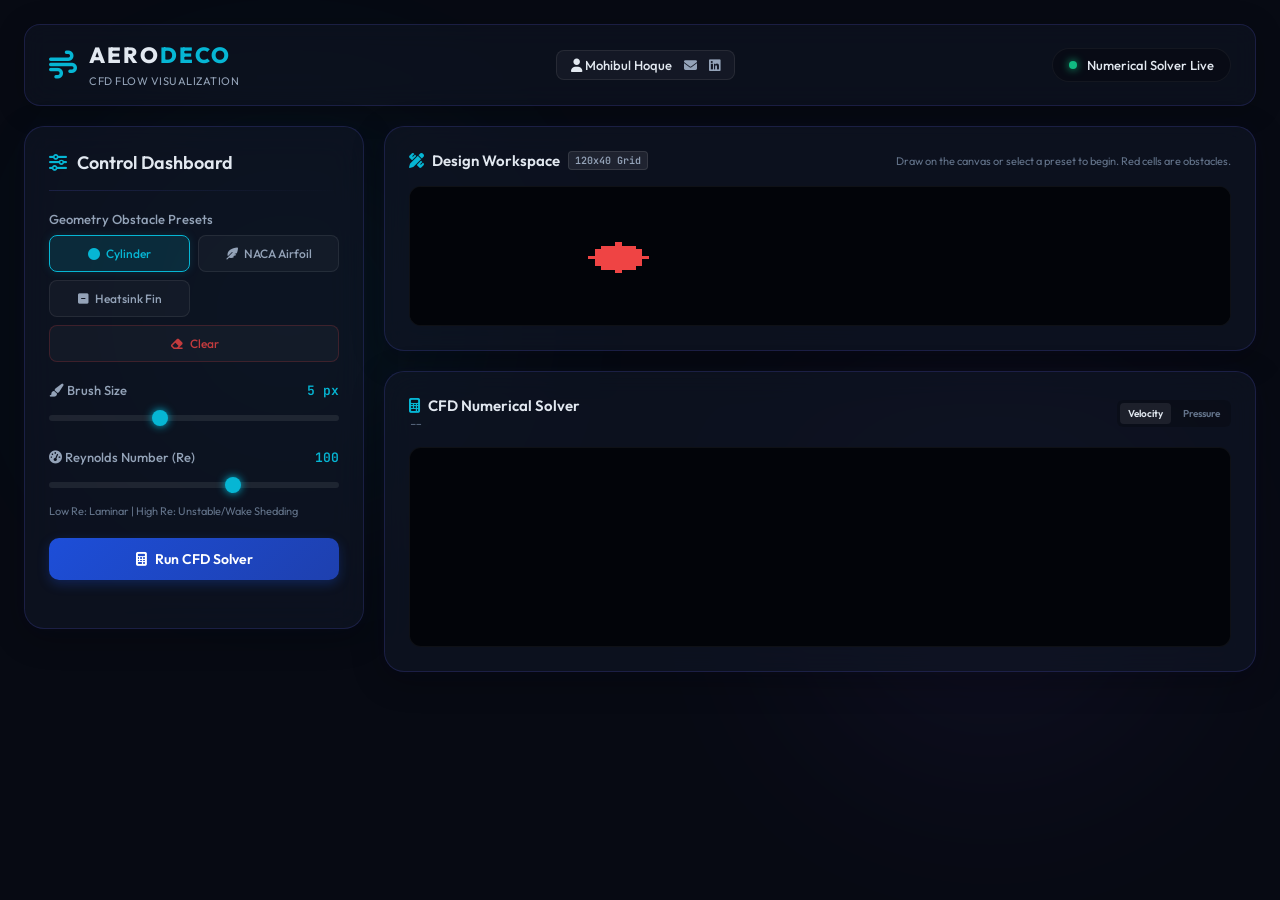
<file: frontend/index.html>
<!DOCTYPE html>
<html lang="en">
<head>
    <meta charset="UTF-8">
    <meta name="viewport" content="width=device-width, initial-scale=1.0">
    <title>AI-Driven Aero Design Accelerator | CFD Flow Visualization</title>
    <link rel="stylesheet" href="style.css">
    <!-- Google Fonts -->
    <link rel="preconnect" href="https://fonts.googleapis.com">
    <link rel="preconnect" href="https://fonts.gstatic.com" crossorigin>
    <link href="https://fonts.googleapis.com/css2?family=Outfit:wght@300;400;500;600;700;800&family=JetBrains+Mono:wght@400;500;700&display=swap" rel="stylesheet">
    <!-- FontAwesome icons -->
    <link rel="stylesheet" href="https://cdnjs.cloudflare.com/ajax/libs/font-awesome/6.4.0/css/all.min.css">
</head>
<body>
    <div class="glass-bg"></div>
    <div class="app-container">
        <!-- Top Navigation Header -->
        <header class="app-header">
            <div class="header-logo">
                <i class="fa-solid fa-wind wind-icon"></i>
                <div class="logo-text">
                    <h1>AERO<span>DECO</span></h1>
                    <span class="logo-sub">CFD Flow Visualization</span>
                </div>
            </div>
            
            <!-- Developer Info -->
            <div class="header-developer-info">
                <span class="dev-name"><i class="fa-solid fa-user"></i> Mohibul Hoque</span>
                <a class="dev-link" href="mailto:hokworks@gmail.com" title="Email"><i class="fa-solid fa-envelope"></i></a>
                <a class="dev-link" href="https://linkedin.com/in/speedymohibul" target="_blank" title="LinkedIn"><i class="fa-brands fa-linkedin"></i></a>
            </div>

            <div class="header-status-badge">
                <span class="status-indicator success"></span>
                <span>Numerical Solver Live</span>
            </div>
        </header>

        <!-- Main Body Grid Layout -->
        <main class="app-main">
            <!-- Sidebar: Parameters & Controls -->
            <section class="control-panel glass-card">
                <h2><i class="fa-solid fa-sliders"></i> Control Dashboard</h2>
                <hr>

                <!-- Input Geometry Presets -->
                <div class="control-group">
                    <label>Geometry Obstacle Presets</label>
                    <div class="preset-buttons">
                        <button class="btn btn-preset active" data-preset="cylinder"><i class="fa-solid fa-circle"></i> Cylinder</button>
                        <button class="btn btn-preset" data-preset="airfoil"><i class="fa-solid fa-feather-pointed"></i> NACA Airfoil</button>
                        <button class="btn btn-preset" data-preset="heatsink"><i class="fa-solid fa-square-minus"></i> Heatsink Fin</button>
                        <button class="btn btn-preset" id="btnClearCanvas"><i class="fa-solid fa-eraser"></i> Clear</button>
                    </div>
                </div>

                <!-- Drawing Controls -->
                <div class="control-group">
                    <div class="slider-header">
                        <label for="brushSize"><i class="fa-solid fa-paint-brush"></i> Brush Size</label>
                        <span id="brushSizeVal">5 px</span>
                    </div>
                    <input type="range" id="brushSize" min="2" max="10" value="5" class="slider">
                </div>

                <!-- Physics Parameters -->
                <div class="control-group">
                    <div class="slider-header">
                        <label for="reynoldsNum"><i class="fa-solid fa-gauge-high"></i> Reynolds Number (Re)</label>
                        <span id="reynoldsVal">100</span>
                    </div>
                    <input type="range" id="reynoldsNum" min="10" max="150" value="100" class="slider">
                    <span class="slider-desc">Low Re: Laminar | High Re: Unstable/Wake Shedding</span>
                </div>

                <!-- Simulation Action Buttons -->
                <div class="action-buttons">
                    <button class="btn btn-primary" id="btnRunSolver" style="width: 100%;">
                        <i class="fa-solid fa-calculator"></i> Run CFD Solver
                    </button>
                </div>
            </section>

            <!-- Main Render Area: Viewport Comparative Panel -->
            <section class="render-area">
                <!-- Row 1: Workspace Drawing and Presets -->
                <div class="render-card workspace glass-card">
                    <div class="card-header">
                        <h3><i class="fa-solid fa-pen-ruler"></i> Design Workspace <span class="badge">120x40 Grid</span></h3>
                        <span class="card-desc">Draw on the canvas or select a preset to begin. Red cells are obstacles.</span>
                    </div>
                    <div class="canvas-container">
                        <canvas id="designCanvas" width="120" height="40"></canvas>
                    </div>
                </div>

                <!-- Row 2: Viewports Grid -->
                <div class="viewports-single-grid">
                    <!-- CFD Solver Viewport -->
                    <div class="render-card glass-card">
                        <div class="card-header">
                            <div class="header-main">
                                <h3><i class="fa-solid fa-calculator"></i> CFD Numerical Solver</h3>
                                <span class="solver-timer" id="cfdTimer">--</span>
                            </div>
                            <div class="viz-modes">
                                <button class="btn-viz active" data-mode="velocity">Velocity</button>
                                <button class="btn-viz" data-mode="pressure">Pressure</button>
                            </div>
                        </div>
                        <div class="viewport-canvas-container" style="height: 200px;">
                            <canvas id="cfdCanvas" width="120" height="40"></canvas>
                            <div class="loading-overlay" id="cfdLoading">
                                <div class="spinner"></div>
                                <span>Running Lattice Boltzmann simulation...</span>
                            </div>
                        </div>
                    </div>
                </div>
            </section>
        </main>
    </div>

    <!-- Notification Toast -->
    <div id="toast" class="toast"></div>

    <script src="app.js"></script>
</body>
</html>
</file>
<file: frontend/style.css>
/* Modern Dark Aesthetic CSS Stylesheet */

:root {
    --bg-dark: #070a13;
    --card-bg: rgba(16, 22, 38, 0.65);
    --card-border: rgba(99, 102, 241, 0.18);
    --card-glow: rgba(99, 102, 241, 0.05);
    --text-primary: #e2e8f0;
    --text-secondary: #94a3b8;
    --text-muted: #64748b;
    
    /* Accents */
    --accent-cyan: #06b6d4;
    --accent-purple: #8b5cf6;
    --accent-magenta: #d946ef;
    --accent-green: #10b981;
    --accent-red: #ef4444;
    --accent-yellow: #f59e0b;
    
    /* Transitions */
    --transition-smooth: all 0.3s cubic-bezier(0.4, 0, 0.2, 1);
}

* {
    box-sizing: border-box;
    margin: 0;
    padding: 0;
}

body {
    background-color: var(--bg-dark);
    color: var(--text-primary);
    font-family: 'Outfit', sans-serif;
    overflow-x: hidden;
    min-height: 100vh;
    display: flex;
    justify-content: center;
    position: relative;
}

/* Background Glowing Accents */
.glass-bg {
    position: absolute;
    top: 0;
    left: 0;
    right: 0;
    bottom: 0;
    z-index: -1;
    overflow: hidden;
}

.glass-bg::before, .glass-bg::after {
    content: '';
    position: absolute;
    width: 450px;
    height: 450px;
    border-radius: 50%;
    filter: blur(120px);
    opacity: 0.15;
}

.glass-bg::before {
    background: radial-gradient(circle, var(--accent-cyan) 0%, transparent 70%);
    top: 10%;
    left: 5%;
    animation: floatGlow 15s infinite alternate;
}

.glass-bg::after {
    background: radial-gradient(circle, var(--accent-purple) 0%, transparent 70%);
    bottom: 10%;
    right: 5%;
    animation: floatGlow 18s infinite alternate-reverse;
}

@keyframes floatGlow {
    0% { transform: translate(0, 0) scale(1); }
    100% { transform: translate(60px, 40px) scale(1.15); }
}

/* App Container Layout */
.app-container {
    width: 100%;
    max-width: 1440px;
    padding: 24px;
    display: flex;
    flex-direction: column;
    gap: 20px;
    z-index: 1;
}

/* App Header Styling */
.app-header {
    display: flex;
    justify-content: space-between;
    align-items: center;
    padding: 16px 24px;
    background: rgba(16, 22, 38, 0.5);
    border: 1px solid var(--card-border);
    border-radius: 16px;
    backdrop-filter: blur(12px);
    -webkit-backdrop-filter: blur(12px);
    box-shadow: 0 4px 30px rgba(0, 0, 0, 0.2);
}

.header-logo {
    display: flex;
    align-items: center;
    gap: 12px;
}

.wind-icon {
    font-size: 28px;
    color: var(--accent-cyan);
    animation: pulseIcon 3s infinite ease-in-out;
}

@keyframes pulseIcon {
    0%, 100% { transform: scale(1); filter: drop-shadow(0 0 2px rgba(6, 182, 212, 0.2)); }
    50% { transform: scale(1.08); filter: drop-shadow(0 0 10px rgba(6, 182, 212, 0.6)); }
}

.logo-text h1 {
    font-size: 22px;
    font-weight: 800;
    letter-spacing: 2px;
}

.logo-text h1 span {
    color: var(--accent-cyan);
}

.logo-sub {
    font-size: 11px;
    color: var(--text-secondary);
    letter-spacing: 0.5px;
    text-transform: uppercase;
}

/* Developer Info */
.header-developer-info {
    display: flex;
    align-items: center;
    gap: 12px;
    font-size: 13px;
    background: rgba(255, 255, 255, 0.04);
    padding: 6px 14px;
    border-radius: 8px;
    border: 1px solid rgba(255, 255, 255, 0.08);
}
.dev-name {
    color: var(--text-primary);
    font-weight: 500;
}
.dev-link {
    color: var(--text-secondary);
    text-decoration: none;
    transition: color 0.2s ease;
}
.dev-link:hover {
    color: var(--accent-cyan);
}

.header-status-badge {
    display: flex;
    align-items: center;
    gap: 10px;
    padding: 8px 16px;
    background: rgba(0, 0, 0, 0.25);
    border: 1px solid rgba(255, 255, 255, 0.05);
    border-radius: 30px;
    font-size: 13px;
    font-weight: 500;
}

.status-indicator {
    width: 8px;
    height: 8px;
    border-radius: 50%;
    display: inline-block;
}

.status-indicator.success {
    background-color: var(--accent-green);
    box-shadow: 0 0 8px var(--accent-green);
}

.status-indicator.warning {
    background-color: var(--accent-yellow);
    box-shadow: 0 0 8px var(--accent-yellow);
}

.status-indicator.danger {
    background-color: var(--accent-red);
    box-shadow: 0 0 8px var(--accent-red);
}

/* Layout Grid */
.app-main {
    display: grid;
    grid-template-columns: 340px 1fr;
    gap: 20px;
    align-items: start;
}

@media (max-width: 1024px) {
    .app-main {
        grid-template-columns: 1fr;
    }
}

/* Glass Cards */
.glass-card {
    background: var(--card-bg);
    border: 1px solid var(--card-border);
    border-radius: 20px;
    padding: 24px;
    backdrop-filter: blur(16px);
    -webkit-backdrop-filter: blur(16px);
    box-shadow: 0 8px 32px rgba(0, 0, 0, 0.3), inset 0 1px 0 rgba(255, 255, 255, 0.05);
    box-shadow: 0 8px 32px rgba(0, 0, 0, 0.3), 0 0 20px var(--card-glow);
}

/* Control Panel Sidebar */
.control-panel h2 {
    font-size: 18px;
    font-weight: 600;
    display: flex;
    align-items: center;
    gap: 10px;
    margin-bottom: 16px;
}

.control-panel h2 i {
    color: var(--accent-cyan);
}

.control-panel hr {
    border: 0;
    height: 1px;
    background: linear-gradient(to right, var(--card-border), transparent);
    margin-bottom: 20px;
}

.control-group {
    margin-bottom: 20px;
    display: flex;
    flex-direction: column;
    gap: 8px;
}

.control-group label {
    font-size: 13px;
    font-weight: 500;
    color: var(--text-secondary);
}

/* Custom Preset Buttons */
.preset-buttons {
    display: grid;
    grid-template-columns: 1fr 1fr;
    gap: 8px;
}

.preset-buttons button {
    font-family: inherit;
    font-size: 12px;
    font-weight: 500;
    padding: 10px;
    border-radius: 8px;
    border: 1px solid rgba(255, 255, 255, 0.08);
    background: rgba(255, 255, 255, 0.03);
    color: var(--text-secondary);
    cursor: pointer;
    transition: var(--transition-smooth);
    display: flex;
    align-items: center;
    justify-content: center;
    gap: 6px;
}

.preset-buttons button:hover {
    background: rgba(255, 255, 255, 0.08);
    color: var(--text-primary);
}

.preset-buttons button.active {
    background: rgba(6, 182, 212, 0.15);
    border-color: var(--accent-cyan);
    color: var(--accent-cyan);
    box-shadow: 0 0 10px rgba(6, 182, 212, 0.15);
}

#btnClearCanvas {
    grid-column: span 2;
    border-color: rgba(239, 68, 68, 0.2);
    color: rgba(239, 68, 68, 0.8);
}

#btnClearCanvas:hover {
    background: rgba(239, 68, 68, 0.1);
    color: var(--accent-red);
}

/* Custom Slider Styling */
.slider-header {
    display: flex;
    justify-content: space-between;
    font-size: 13px;
}

.slider-header span {
    font-family: 'JetBrains Mono', monospace;
    font-weight: 600;
    color: var(--accent-cyan);
}

.slider {
    -webkit-appearance: none;
    width: 100%;
    height: 6px;
    border-radius: 3px;
    background: rgba(255, 255, 255, 0.08);
    outline: none;
    margin: 8px 0;
}

.slider::-webkit-slider-thumb {
    -webkit-appearance: none;
    appearance: none;
    width: 16px;
    height: 16px;
    border-radius: 50%;
    background: var(--accent-cyan);
    cursor: pointer;
    box-shadow: 0 0 8px var(--accent-cyan);
    transition: var(--transition-smooth);
}

.slider::-webkit-slider-thumb:hover {
    transform: scale(1.2);
}

.slider-desc {
    font-size: 11px;
    color: var(--text-muted);
}

/* Action Buttons */
.action-buttons {
    display: flex;
    flex-direction: column;
    gap: 10px;
    margin-bottom: 24px;
}

.btn {
    font-family: inherit;
    font-size: 14px;
    font-weight: 600;
    padding: 12px 20px;
    border-radius: 10px;
    border: none;
    cursor: pointer;
    transition: var(--transition-smooth);
    display: flex;
    align-items: center;
    justify-content: center;
    gap: 8px;
}

.btn-primary {
    background: linear-gradient(135deg, #1d4ed8 0%, #1e40af 100%);
    color: white;
    box-shadow: 0 4px 12px rgba(29, 78, 216, 0.3);
}

.btn-primary:hover {
    background: linear-gradient(135deg, #2563eb 0%, #1d4ed8 100%);
    transform: translateY(-2px);
    box-shadow: 0 6px 16px rgba(29, 78, 216, 0.4);
}

.btn-secondary {
    background: linear-gradient(135deg, var(--accent-purple) 0%, #6d28d9 100%);
    color: white;
    box-shadow: 0 4px 12px rgba(139, 92, 246, 0.3);
}

.btn-secondary:hover {
    background: linear-gradient(135deg, #a78bfa 0%, var(--accent-purple) 100%);
    transform: translateY(-2px);
    box-shadow: 0 6px 16px rgba(139, 92, 246, 0.4);
}

.btn-accent {
    background: linear-gradient(135deg, var(--accent-magenta) 0%, #be185d 100%);
    color: white;
    width: 100%;
    box-shadow: 0 4px 12px rgba(217, 70, 239, 0.3);
}

.btn-accent:hover {
    background: linear-gradient(135deg, #f472b6 0%, var(--accent-magenta) 100%);
    transform: translateY(-2px);
    box-shadow: 0 6px 16px rgba(217, 70, 239, 0.4);
}

/* Shape Optimizer Box */
.opt-panel {
    background: rgba(217, 70, 239, 0.03);
    border: 1px dashed rgba(217, 70, 239, 0.25);
    border-radius: 12px;
    padding: 16px;
    margin-bottom: 24px;
}

.opt-panel h3 {
    font-size: 14px;
    color: var(--accent-magenta);
    margin-bottom: 6px;
}

.opt-desc {
    font-size: 11px;
    color: var(--text-secondary);
    margin-bottom: 14px;
    line-height: 1.4;
}

/* Colab Drag Panel */
.colab-panel h3 {
    font-size: 14px;
    color: var(--text-primary);
    margin-bottom: 6px;
}

.colab-desc {
    font-size: 11px;
    color: var(--text-secondary);
    margin-bottom: 12px;
}

.upload-dropzone {
    border: 1px dashed var(--card-border);
    background: rgba(255, 255, 255, 0.02);
    border-radius: 10px;
    padding: 18px;
    display: flex;
    flex-direction: column;
    align-items: center;
    justify-content: center;
    gap: 8px;
    cursor: pointer;
    transition: var(--transition-smooth);
    color: var(--text-secondary);
}

.upload-dropzone:hover, .upload-dropzone.dragover {
    border-color: var(--accent-cyan);
    background: rgba(6, 182, 212, 0.05);
    color: var(--text-primary);
}

.upload-icon {
    font-size: 20px;
    color: var(--accent-cyan);
}

.upload-dropzone span {
    font-size: 11px;
    font-weight: 500;
}

/* Render Area (Right Side) */
.render-area {
    display: flex;
    flex-direction: column;
    gap: 20px;
}

.card-header {
    display: flex;
    justify-content: space-between;
    align-items: center;
    margin-bottom: 16px;
}

.card-header h3 {
    font-size: 15px;
    font-weight: 600;
    display: flex;
    align-items: center;
    gap: 8px;
}

.card-header h3 i {
    color: var(--accent-cyan);
}

.card-desc {
    font-size: 11px;
    color: var(--text-muted);
}

.badge {
    background: rgba(255, 255, 255, 0.08);
    border: 1px solid rgba(255, 255, 255, 0.1);
    color: var(--text-secondary);
    font-family: 'JetBrains Mono', monospace;
    font-size: 10px;
    padding: 2px 6px;
    border-radius: 4px;
}

/* Canvas Viewports */
.canvas-container {
    width: 100%;
    height: 140px;
    background: #020409;
    border: 1px solid rgba(255, 255, 255, 0.05);
    border-radius: 12px;
    overflow: hidden;
    position: relative;
}

#designCanvas {
    width: 100%;
    height: 100%;
    image-rendering: pixelated;
    cursor: crosshair;
}

.viewports-grid {
    display: grid;
    grid-template-columns: 1fr 1fr;
    gap: 20px;
}

.viewports-single-grid {
    display: grid;
    grid-template-columns: 1fr;
    gap: 20px;
}

@media (max-width: 768px) {
    .viewports-grid, .viewports-single-grid {
        grid-template-columns: 1fr;
    }
}

.viewport-canvas-container {
    width: 100%;
    height: 140px;
    background: #020409;
    border: 1px solid rgba(255, 255, 255, 0.05);
    border-radius: 12px;
    overflow: hidden;
    position: relative;
}

.viewport-canvas-container canvas {
    width: 100%;
    height: 100%;
    image-rendering: pixelated;
}

.header-main {
    display: flex;
    flex-direction: column;
    gap: 2px;
}

.solver-timer, .surrogate-timer {
    font-family: 'JetBrains Mono', monospace;
    font-size: 11px;
    color: var(--text-muted);
}

.viz-modes {
    display: flex;
    gap: 4px;
    background: rgba(0, 0, 0, 0.2);
    padding: 3px;
    border-radius: 6px;
}

.btn-viz {
    font-family: inherit;
    font-size: 10px;
    font-weight: 600;
    padding: 4px 8px;
    border: none;
    border-radius: 4px;
    background: transparent;
    color: var(--text-muted);
    cursor: pointer;
    transition: var(--transition-smooth);
}

.btn-viz:hover {
    color: var(--text-secondary);
}

.btn-viz.active {
    background: rgba(255, 255, 255, 0.08);
    color: var(--text-primary);
}

/* Loading overlays */
.loading-overlay {
    position: absolute;
    top: 0;
    left: 0;
    right: 0;
    bottom: 0;
    background: rgba(2, 4, 9, 0.85);
    z-index: 10;
    display: flex;
    flex-direction: column;
    align-items: center;
    justify-content: center;
    gap: 12px;
    opacity: 0;
    pointer-events: none;
    transition: opacity 0.3s ease;
}

.loading-overlay.active {
    opacity: 1;
    pointer-events: all;
}

.spinner {
    width: 24px;
    height: 24px;
    border: 2px solid rgba(255, 255, 255, 0.1);
    border-top-color: var(--accent-cyan);
    border-radius: 50%;
    animation: spin 1s infinite linear;
}

@keyframes spin {
    to { transform: rotate(360deg); }
}

.loading-overlay span {
    font-size: 11px;
    color: var(--text-secondary);
}

/* Metrics & Discrepancy layout */
.metrics-row {
    display: grid;
    grid-template-columns: 1fr 1fr;
    gap: 20px;
}

@media (max-width: 900px) {
    .metrics-row {
        grid-template-columns: 1fr;
    }
}

.metrics-stats hr {
    border: 0;
    height: 1px;
    background: var(--card-border);
    margin: 12px 0;
}

.stats-grid {
    display: grid;
    grid-template-columns: 1fr 1fr;
    gap: 10px;
    margin-bottom: 16px;
}

.stat-card {
    background: rgba(0, 0, 0, 0.15);
    border: 1px solid rgba(255, 255, 255, 0.03);
    border-radius: 10px;
    padding: 10px 14px;
    display: flex;
    flex-direction: column;
    gap: 4px;
}

.stat-card.speedup {
    grid-column: span 2;
    background: rgba(217, 70, 239, 0.05);
    border-color: rgba(217, 70, 239, 0.2);
}

.stat-label {
    font-size: 10px;
    text-transform: uppercase;
    letter-spacing: 0.5px;
    color: var(--text-muted);
}

.stat-value {
    font-family: 'JetBrains Mono', monospace;
    font-size: 16px;
    font-weight: 700;
    color: var(--text-primary);
}

.stat-value.cyan { color: var(--accent-cyan); }
.stat-value.magenta { color: var(--accent-magenta); font-size: 20px;}
.stat-value.green { color: var(--accent-green); }

/* Convergence plot sparkline */
.opt-convergence-box {
    margin-top: 14px;
    background: rgba(0, 0, 0, 0.2);
    border: 1px solid rgba(255, 255, 255, 0.04);
    border-radius: 10px;
    padding: 12px;
}

.opt-header {
    display: flex;
    justify-content: space-between;
    font-size: 11px;
    font-weight: 500;
    margin-bottom: 8px;
    color: var(--text-secondary);
}

.opt-header #optSavings {
    color: var(--accent-magenta);
    font-family: 'JetBrains Mono', monospace;
    font-weight: 700;
}

.convergence-sparkline {
    width: 100%;
    height: 60px;
}

.convergence-sparkline canvas {
    width: 100%;
    height: 100%;
}

/* Toast Notification */
.toast {
    position: fixed;
    bottom: 24px;
    right: 24px;
    padding: 12px 24px;
    background: rgba(16, 22, 38, 0.95);
    border: 1px solid var(--accent-cyan);
    border-radius: 8px;
    color: white;
    font-size: 13px;
    font-weight: 500;
    z-index: 1000;
    opacity: 0;
    transform: translateY(20px);
    transition: all 0.3s cubic-bezier(0.175, 0.885, 0.32, 1.275);
    pointer-events: none;
    box-shadow: 0 10px 25px rgba(0, 0, 0, 0.5), 0 0 15px rgba(6, 182, 212, 0.25);
}

.toast.active {
    opacity: 1;
    transform: translateY(0);
}
</file>
